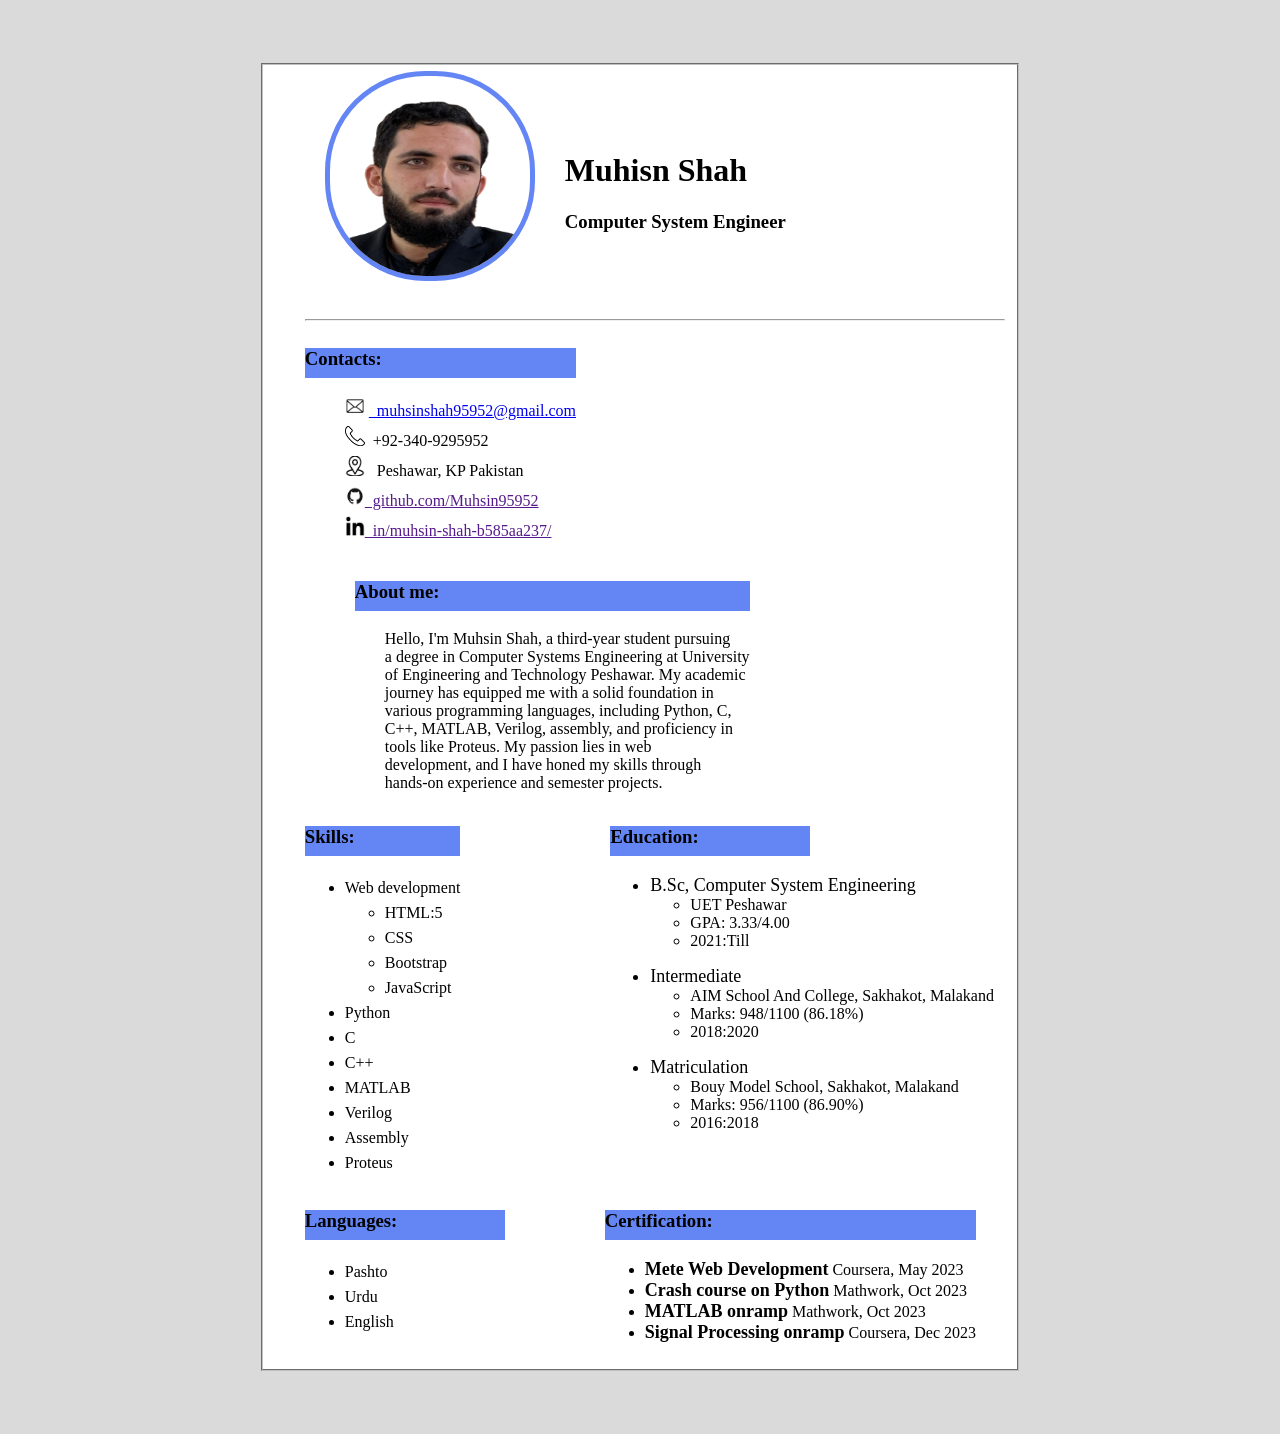
<file: my_resume_html/index.html>
<!DOCTYPE html>
<html lang="en">

<head>
    <meta charset="UTF-8" />
    <meta name="viewport" content="width=device-width, initial-scale=1.0" />
    <link rel="icon" href="./20231227_174257-removebg-preview.png">
    <title>Muhsin's_CV</title>
</head>

<body style="background-color: rgb(219, 218, 218)">
    <fieldset style="
        margin-left: 20%;
        margin-right: 20%;
        margin-top: 5%;
        margin-bottom: 5%;
        background-color: white;
      ">
        <div>
            <div>
                <img src="./20231227_174257-removebg-preview.png" alt="Muhsin_shah" style="
              width: 200px;
              height: 200px;
              border-radius: 100px;
              float: left;
              margin-left: 50px;
              border: 5px solid rgb(100, 134, 244);
            " />
            </div>
            <div style="float: left; padding-left: 30px; padding-top: 60px">
                <h1>Muhisn Shah</h1>
                <h3>Computer System Engineer</h3>
            </div>
        </div>

        <div style="clear: both; padding-top: 30px; padding-left: 30px">
            <hr />

            <div style="float: left">
                <h3 style="
              height: 30px;
              width: auto;
              background-color: rgb(100, 134, 244);
            ">
                    Contacts:
                </h3>
                <ul style="list-style-type: none; line-height: 30px">
                    <li>
                        <img src="./icon/email.png" alt="" style="width: 20px; height: 20px" />
                        <a href="muhsinshah95952@gmail.com">&nbsp; muhsinshah95952@gmail.com</a>
                    </li>
                    <li>
                        <img src="./icon/phone.png" alt="" style="width: 20px; height: 20px" />&nbsp; +92-340-9295952
                    </li>
                    <li>
                        <img src="./icon/address.png" alt="" style="width: 20px; height: 20px" />
                        &nbsp; Peshawar, KP Pakistan
                    </li>
                    <li>
                        <img src="./icon/github.png" alt="" style="width: 20px; height: 20px" /><a href="">&nbsp;
                            github.com/Muhsin95952 </a>
                    </li>
                    <li>
                        <img src="./icon/in.png" alt="" style="width: 20px; height: 20px" /><a href="">&nbsp;
                            in/muhsin-shah-b585aa237/ </a>
                    </li>
                </ul>
            </div>
            <div style="float: left; padding-left: 50px">
                <h3 style="
              height: 30px;
              width: auto;
              background-color: rgb(100, 134, 244);
            ">
                    About me:
                </h3>
                <p style="padding-left: 30px">
                    Hello, I'm Muhsin Shah, a third-year student pursuing <br />
                    a degree in Computer Systems Engineering at University <br />
                    of Engineering and Technology Peshawar. My academic <br />
                    journey has equipped me with a solid foundation in <br />
                    various programming languages, including Python, C, <br />
                    C++, MATLAB, Verilog, assembly, and proficiency in <br />
                    tools like Proteus. My passion lies in web <br />
                    development, and I have honed my skills through <br />
                    hands-on experience and semester projects.
                </p>
            </div>
        </div>
        <div style="clear: both; padding-left: 30px">
            <div style="float: left">
                <h3 style="
              height: 30px;
              width: auto;
              background-color: rgb(100, 134, 244);
            ">
                    Skills:
                </h3>
                <ul style="line-height: 25px">
                    <li>Web development</li>
                    <ul>
                        <li>HTML:5</li>
                        <li>CSS</li>
                        <li>Bootstrap</li>
                        <li>JavaScript</li>
                    </ul>
                    <li>Python</li>
                    <li>C</li>
                    <li>C++</li>
                    <li>MATLAB</li>
                    <li>Verilog</li>
                    <li>Assembly</li>
                    <li>Proteus</li>
                </ul>
            </div>
            <div style="float: left; padding-left: 150px">
                <h3 style="
              height: 30px;
              width: 200px;
              background-color: rgb(100, 134, 244);
            ">
                    Education:
                </h3>
                <ul>
                    <li style="font-size: large">B.Sc, Computer System Engineering</li>
                    <ul>
                        <li>UET Peshawar</li>
                        <li>GPA: 3.33/4.00</li>
                        <li>2021:Till</li>
                    </ul>
                </ul>
                <ul>
                    <li style="font-size: large">Intermediate</li>
                    <ul>
                        <li>AIM School And College, Sakhakot, Malakand</li>
                        <li>Marks: 948/1100 (86.18%)</li>
                        <li>2018:2020</li>
                    </ul>
                </ul>
                <ul>
                    <li style="font-size: large">Matriculation</li>
                    <ul>
                        <li>Bouy Model School, Sakhakot, Malakand</li>
                        <li>Marks: 956/1100 (86.90%)</li>
                        <li>2016:2018</li>
                    </ul>
                </ul>
            </div>
        </div>
        <div style="clear: both; padding-left: 30px">
            <div style="float: left">
                <h3 style="
              height: 30px;
              width: 200px;
              background-color: rgb(100, 134, 244);
            ">
                    Languages:
                </h3>
                <ul style="line-height: 25px">
                    <li>Pashto</li>
                    <li>Urdu</li>
                    <li>English</li>
                </ul>
            </div>
            <div style="float: left; padding-left: 100px">
                <h3 style="
              height: 30px;
              width: auto;
              background-color: rgb(100, 134, 244);
            ">
                    Certification:
                </h3>
                <ul>
                    <li>
                        <span style="font-size: large; font-weight: bold">Mete Web Development</span>
                        Coursera, May 2023
                    </li>
                    <li>
                        <span style="font-size: large; font-weight: bold">Crash course on Python</span>
                        Mathwork, Oct 2023
                    </li>
                    <li>
                        <span style="font-size: large; font-weight: bold">MATLAB onramp</span>
                        Mathwork, Oct 2023
                    </li>
                    <li>
                        <span style="font-size: large; font-weight: bold">Signal Processing onramp</span>
                        Coursera, Dec 2023
                    </li>
                </ul>
            </div>
        </div>
    </fieldset>
</body>

</html>
</file>
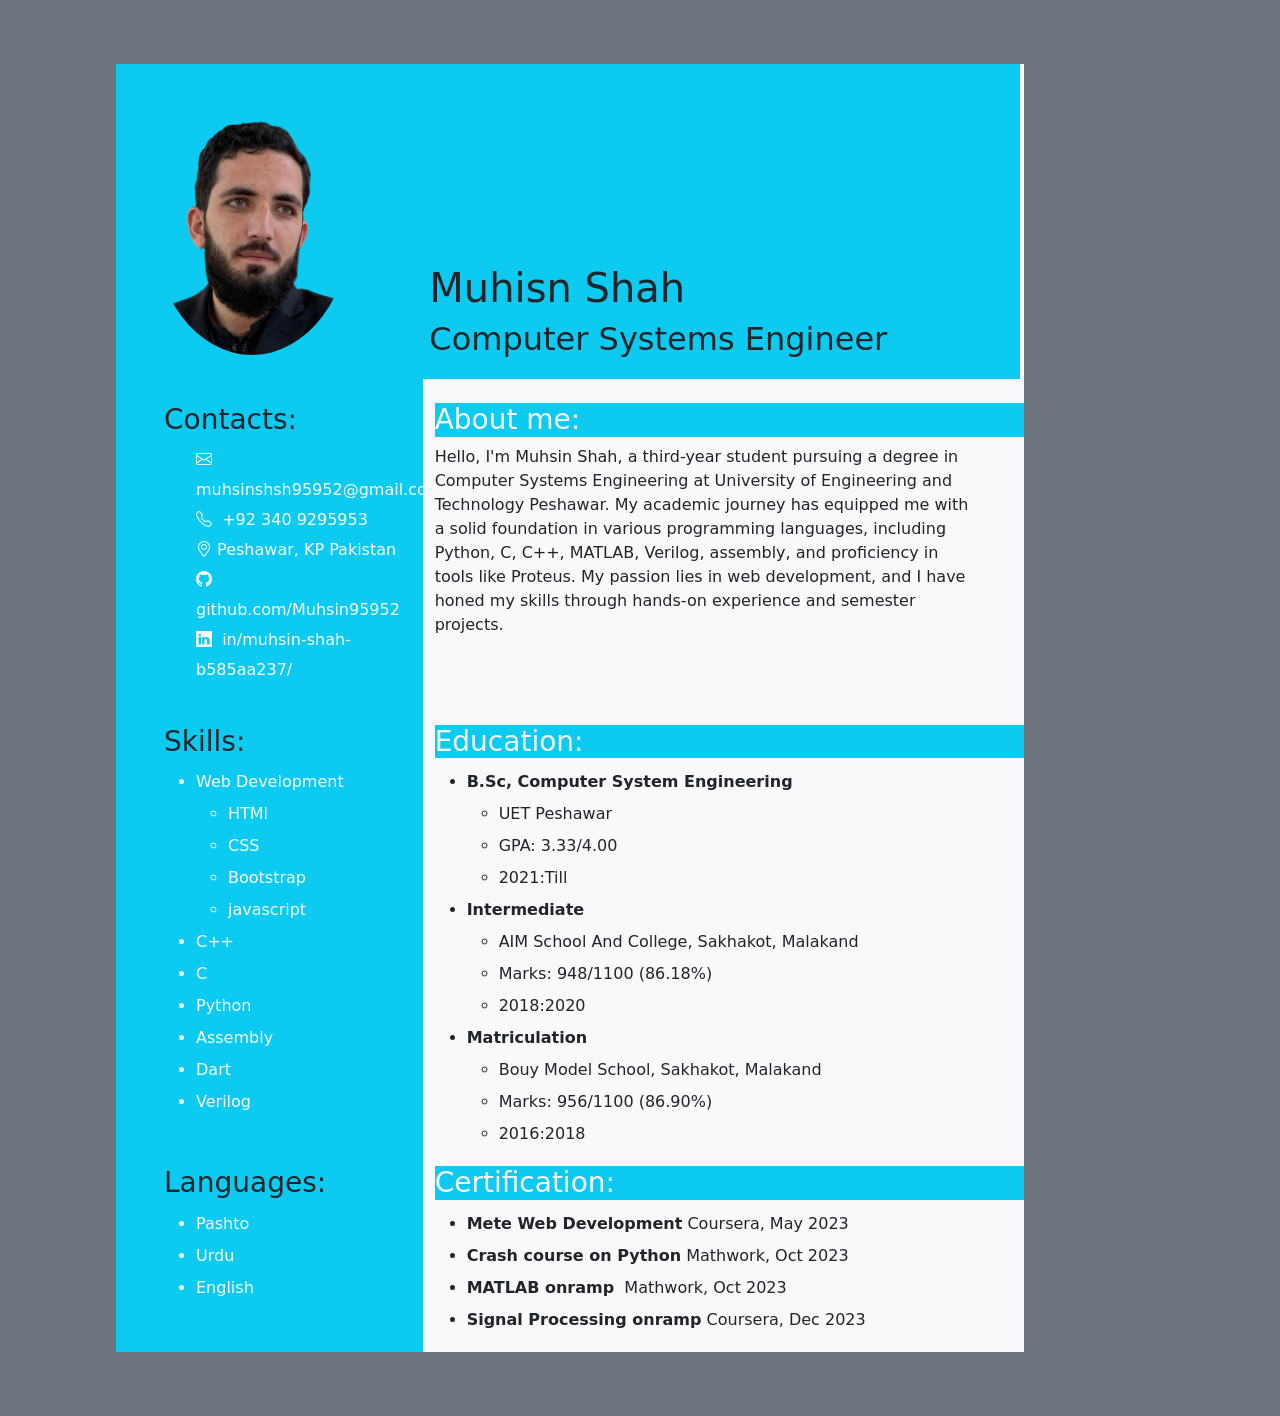
<file: New folder (3)/index.html>
<!DOCTYPE html>
<html lang="en">
<head>
    <meta charset="UTF-8">
    <meta name="viewport" content="width=device-width, initial-scale=1.0">
    <link href="https://cdn.jsdelivr.net/npm/bootstrap@5.0.2/dist/css/bootstrap.min.css" rel="stylesheet" integrity="sha384-EVSTQN3/azprG1Anm3QDgpJLIm9Nao0Yz1ztcQTwFspd3yD65VohhpuuCOmLASjC" crossorigin="anonymous">
    <link rel="stylesheet" href="./CV.css">
    <link rel="stylesheet" href="https://cdn.jsdelivr.net/npm/bootstrap-icons@1.5.0/font/bootstrap-icons.css">
    <title>Bootstrape-CV</title>
</head>
<body class="bg-secondary">
    <section class="bg-light">
        <div class="row me-1 bg-info">
            <div class="col-4" id="img">
                <img src="./20231227_174257-removebg-preview.png" alt="Muhisn-Shah" class="img img-fluid m-4 rounded-circle" width="200px">
            </div>
            <div class="col" id="name">
                <h1>Muhisn Shah</h1>
                <h2>Computer Systems Engineer</h2>
            </div>
        </div>
        <div class="row">
            <div class="col-4 pt-4 ps-5 fs-6 bg-info" id="contact">
                <h3 >Contacts: </h3>
                <ul class="text-light" id="contacts">
                    <li> <i class="bi bi-envelope"></i> &nbsp; muhsinshsh95952@gmail.com</li>
                    <li> <i class="bi bi-telephone"></i>&nbsp; +92 340 9295953</li>
                    <li> <i class="bi bi-geo-alt"></i>&nbsp;Peshawar, KP Pakistan</li>
                    <li> <i class="bi bi-github"></i> &nbsp; github.com/Muhsin95952</li>
                    <li> <i class="bi bi-linkedin"></i>  &nbsp;in/muhsin-shah-b585aa237/</li>
                </ul>
            </div>
            <div class="col pt-4">
                <h3 class="bg-info text-light">About me:</h3>
                <p class="pe-5 fs-6">Hello, I'm Muhsin Shah, a third-year student pursuing 
                    a degree in Computer Systems Engineering at University 
                    of Engineering and Technology Peshawar. My academic  
                    journey has equipped me with a solid foundation in  
                    various programming languages, including Python, C,  
                    C++, MATLAB, Verilog, assembly, and proficiency in  
                    tools like Proteus. My passion lies in web  
                    development, and I have honed my skills through  
                    hands-on experience and semester projects.</p>
            </div>
        </div>
        <div class="row">
            <div class="col-4 pt-4 ps-5 bg-info">
                <h3>Skills: </h3>
                <ul class="lh-lg text-light">
                    <li>Web Development</li>
                    <ul>
                        <li>HTMl</li>
                        <li>CSS</li>
                        <li>Bootstrap</li>
                        <li>javascript</li>
                    </ul>
                    <li>C++</li>
                    <li>C</li>
                    <li>Python</li>
                    <li>Assembly</li>
                    <li>Dart</li>
                    <li>Verilog</li>
                </ul>
            </div>
            <div class="col pt-4">
                <h3 class="bg-info text-light">Education:</h3>
                <ul class="lh-lg">
                    <li class="fw-bold">B.Sc, Computer System Engineering</li>
                    <ul>
                        <li>UET Peshawar</li>
                        <li>GPA: 3.33/4.00</li>
                        <li>2021:Till</li>
                    </ul>
               
                    <li class="fw-bold">Intermediate</li>
                    <ul>
                        <li>AIM School And College, Sakhakot, Malakand</li>
                        <li>Marks: 948/1100 (86.18%)</li>
                        <li>2018:2020</li>
                    </ul>
                
                    <li class="fw-bold">Matriculation</li>
                    <ul>
                        <li>Bouy Model School, Sakhakot, Malakand</li>
                        <li>Marks: 956/1100 (86.90%)</li>
                        <li>2016:2018</li>
                    </ul>
                </ul> 
            </div>
        </div>
        <div class="row">
            <div class="col-4 lh-lg ps-5 bg-info">
                <h3>Languages:</h3>
                <ul class="text-light">
                    <li>Pashto</li>
                    <li>Urdu</li>
                    <li>English</li>
                </ul>
            </div>
            <div class="col lh-lg">
                <h3 class="bg-info text-light">Certification:</h3>
                <ul>
                    <li>
                        <span class="fw-bold">Mete Web Development</span>&nbsp;Coursera, May 2023
                    </li>
                    <li>
                        <span class="fw-bold">Crash course on Python</span>&nbsp;Mathwork, Oct 2023
                    </li>
                    <li>
                        <span class="fw-bold">MATLAB onramp</span>&nbsp; Mathwork, Oct 2023
                    </li>
                    <li>
                        <span class="fw-bold">Signal Processing onramp</span>&nbsp;Coursera, Dec 2023
                    </li>
                </ul>
            </div>
        </div>
    </section>
</body>
    <script src="https://cdn.jsdelivr.net/npm/bootstrap@5.0.2/dist/js/bootstrap.bundle.min.js" integrity="sha384-MrcW6ZMFYlzcLA8Nl+NtUVF0sA7MsXsP1UyJoMp4YLEuNSfAP+JcXn/tWtIaxVXM" crossorigin="anonymous"></script>
</html>
</file>
<file: New folder (3)/CV.css>
section {
    margin-top: 5%;
    margin-left: 10%;
    margin-right: 20%;
    margin-bottom: 5%;
}
#name {
    margin-top: 200px;
}

#contacts {
    list-style-type: none;
    line-height: 30px;
}
</file>
